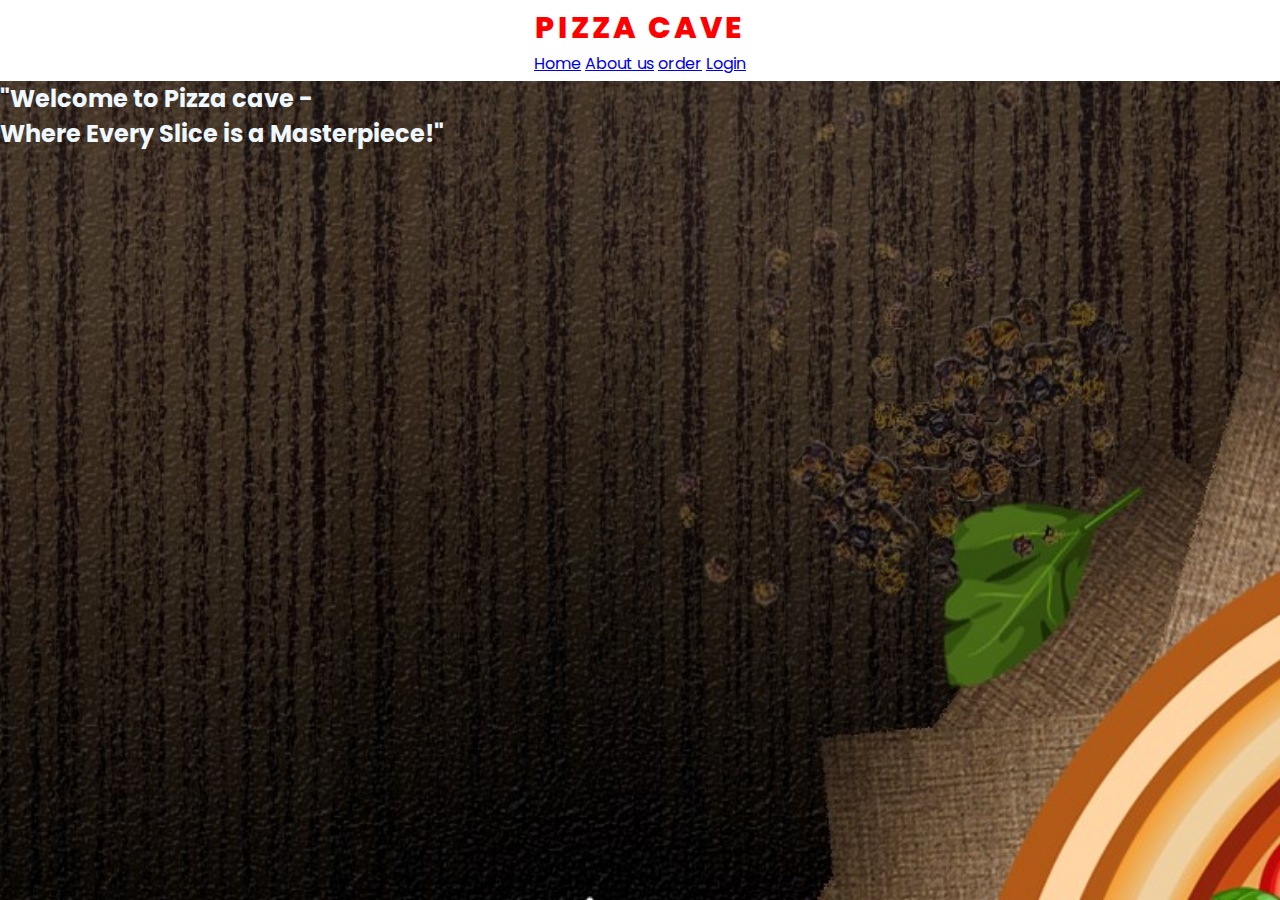
<file: index.html>
<!DOCTYPE html>
<html lang="en" dir="ltr"></html>
<head>
	<meta charset="utf-8">
	<meta name="viewport" content="width-device-width,initial-scale=1.0">
	<title>Pizza cave</title>
	<link rel="stylesheet" href="style.css">
</head>
<body>

	<section>
		<header>
			<h2><a href="#" class="logo">pizza cave</a></h2>
			<div class="navigation">
				<a href="#">Home</a>
				<a href="about us.html">About us</a>
				<a href="pizza.html">order</a>
				<a href="Login (3).html">Login</a>
			</div>
		</header>
		<div class="content">
			<div class="Info">
				<h2 style="color: aliceblue;"style="center"> "Welcome to Pizza cave -<br> Where Every Slice is a Masterpiece!"</h2>
            </p>
			</div>
		</div>
		<div class="media icons">
			<a href="#"><i class="fab fa-facebook"></i></a>
		</div>
	</section>
</body>
</file>
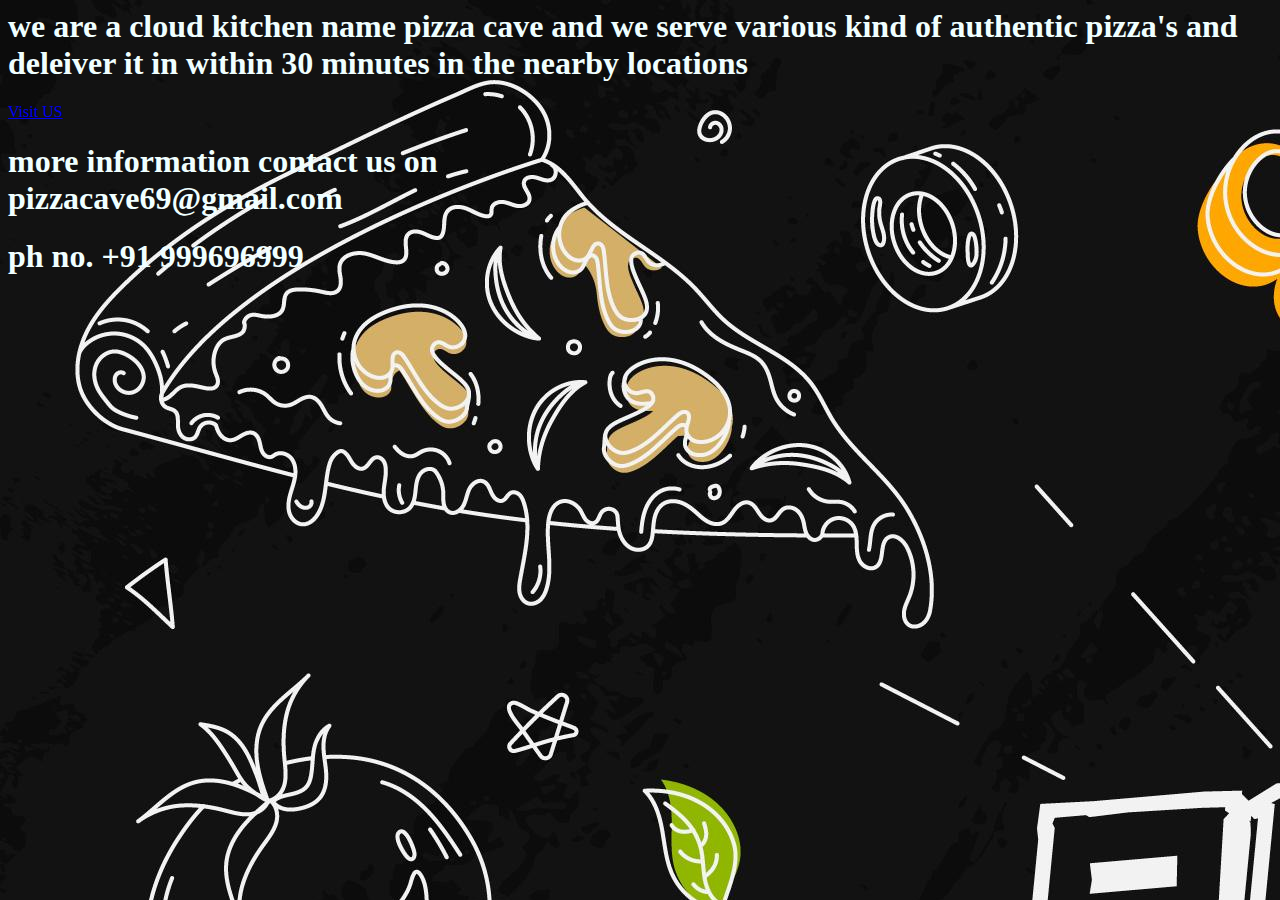
<file: about us.html>
<html>
<head>
    <body>
        <h1 style="color: azure;"> we are a cloud kitchen name pizza cave and we serve various kind of authentic pizza's and deleiver it in within 30 minutes in the nearby locations </h1>
       <style>
        body{
         background-image: url("pizza.jpg");
        }
       </style>
<footer>       
<p><a href="https://maps.app.goo.gl/a44BRxTdkRqEwsPq5">Visit US
</a></p>
<h1 style="color: azure;">more information contact us on <br> pizzacave69@gmail.com</h1>
<h1 style="color: azure;"> ph no. +91 999696999</h1>
</footer>


</head>
</html>
</file>
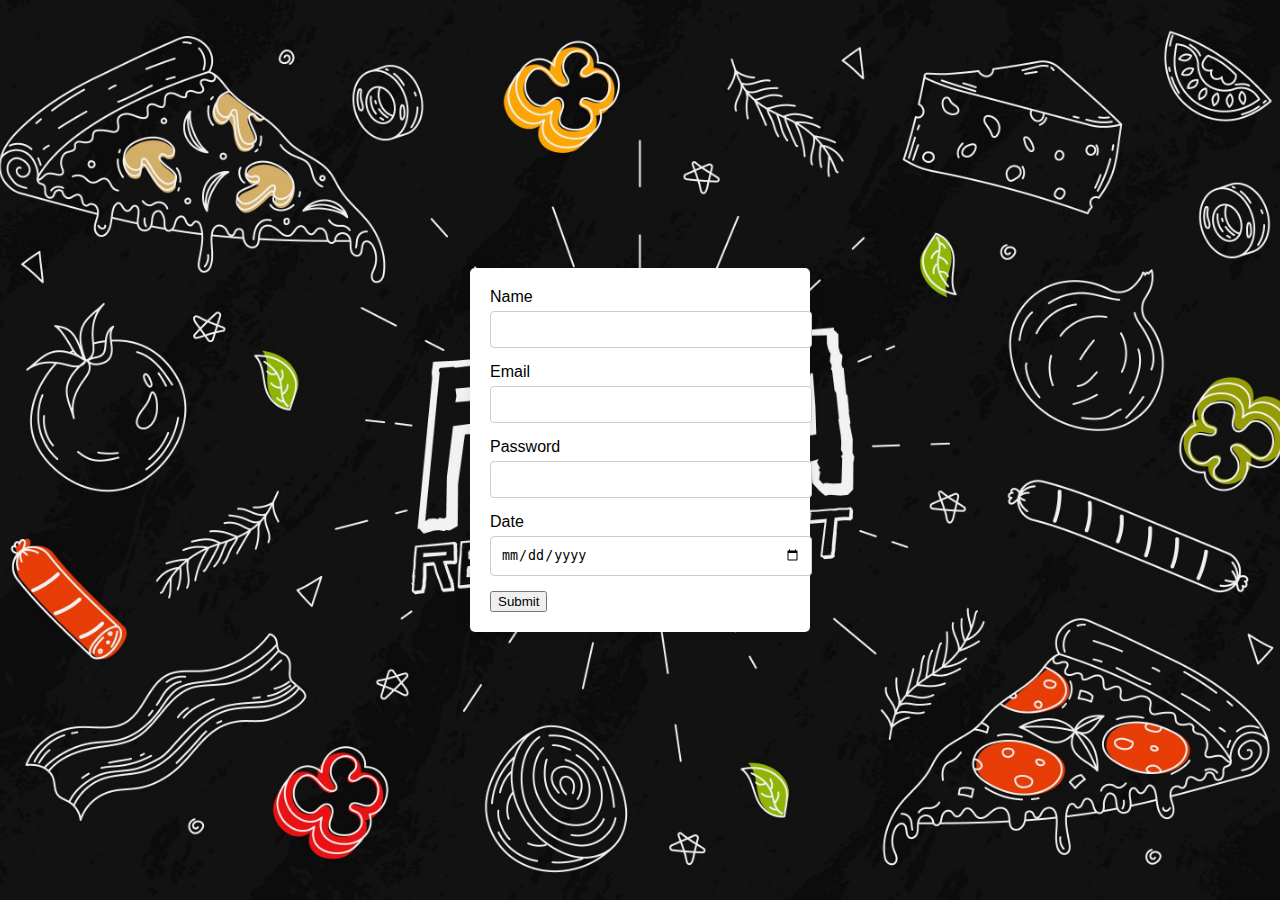
<file: Login (3).html>
<!DOCTYPE html>
<html lang="en">
<head>
    <meta charset="UTF-8">
    <meta name="viewport" content="width=device-width, initial-scale=1.0">
    <title>Regestration Form</title>
    <style>
        body {
            font-family: Arial, sans-serif;
            background-color: #0000ff;
            display: flex;
            justify-content: center;
            align-items: center;
            height: 100vh;
            margin: 0;
            background-color: rgb(255, 255, 255);
            background-image: url("pizza.jpg");
            background-size: cover;
            background-position: center;
        }
        .form-container {
            background-color: white;
            padding: 20px;
            border-radius: 5px;
            box-shadow: 0 2px 10px rgba(0, 0, 0, 0.1);
            width: 300px;
        }
        .form-group {
            margin-bottom: 15px;
        }
        label {
            display: block;
            margin-bottom: 5px;
        }
        input[type="text"],
        input[type="email"],
        input[type="password"],
        input[type="date"] {
            width: 100%;
            padding: 10px;
            border: 1px solid #ccc;
            border-radius: 4px;
        }
        button {
            width: 100%;
            padding: 10px;
            background-color: #118cff;
            color: white;
            border: none;
            border-radius: 4px;
            cursor: pointer;
        }
        button:hover {
            background-color: #118cff;
        }
    </style>
</head>
<body>

<div class="form-container">
    <form>
        <div class="form-group">
            <label for="name">Name</label>
            <input type="text" id="name" name="name" required>
        </div>
        <div class="form-group">
            <label for="email">Email</label>
            <input type="email" id="email" name="email" required>
        </div>
        <div class="form-group">
            <label for="password">Password</label>
            <input type="password" id="password" name="password" required>
        </div>
        <div class="form-group">
            <label for="date">Date</label>
            <input type="date" id="date" name="date" required>
        </div>
       <input type="submit"formaction="login.html"></input></button>
    </form>
</div>

</body>
</html>
</file>
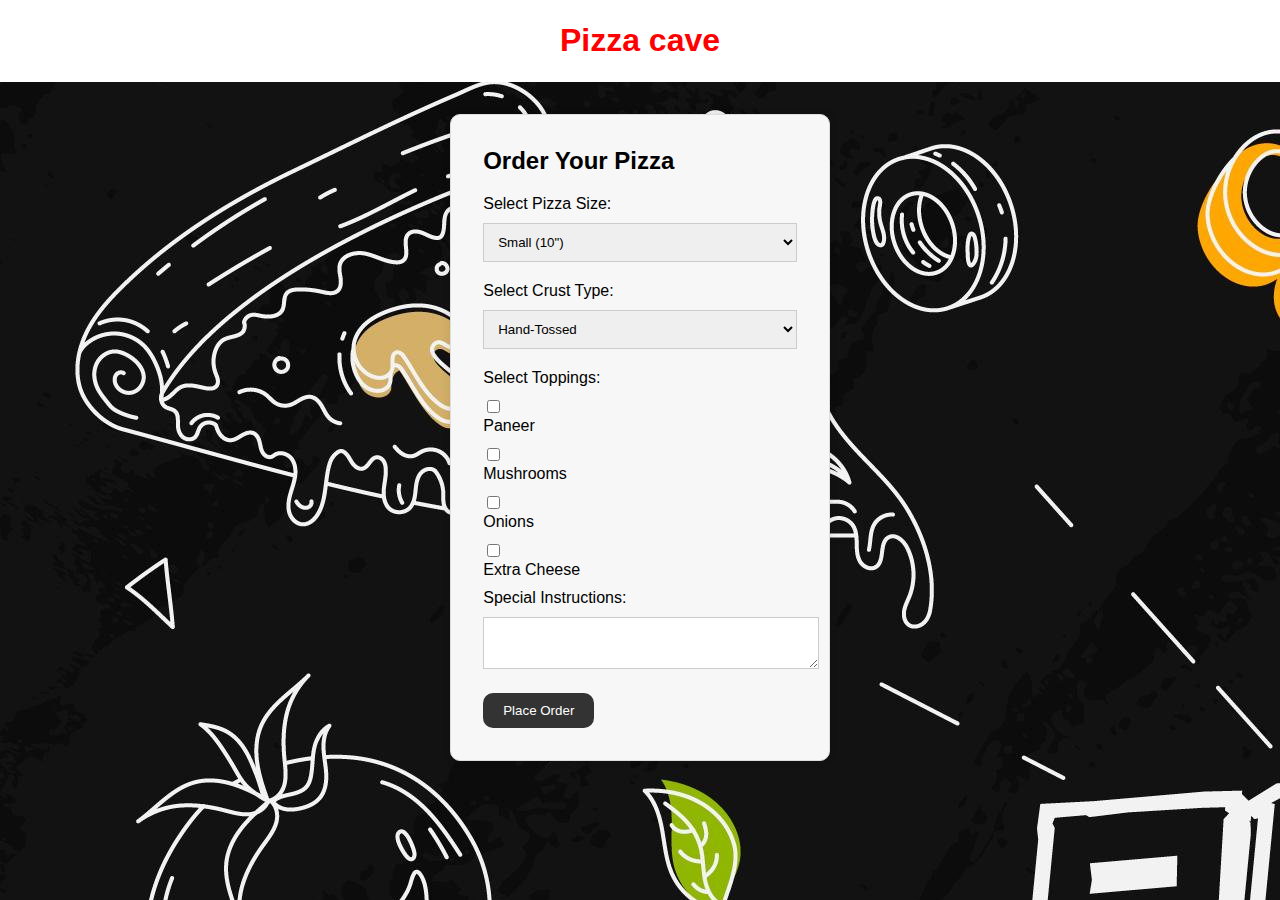
<file: pizza.html>
<!DOCTYPE html>
<html lang="en">
<head>
    <meta charset="UTF-8">
    <meta name="viewport" content="width=device-width, initial-scale=1.0">
    <title>Pizza Order Page</title>
    <link rel="stylesheet" href="pizza.css">
</head>
<body>
    <header>
        <h1>Pizza cave</h1>
    </header>
    <main>
        <section class="order-form">
            <h2>Order Your Pizza</h2>
            <form>
                <label for="pizza-size">Select Pizza Size:</label>
                <select id="pizza-size" name="pizza-size">
                    <option value="small">Small (10")</option>
                    <option value="medium">Medium (14")</option>
                    <option value="large">Large (18")</option>
                </select>

                <label for="crust-type">Select Crust Type:</label>
                <select id="crust-type" name="crust-type">
                    <option value="hand-tossed">Hand-Tossed</option>
                    <option value="thin-crust">Thin Crust</option>
                    <option value="gluten-free">Gluten-Free</option>
                </select>

                <label for="toppings">Select Toppings:</label>
                <ul id="toppings">
                    <li>
                        <input type="checkbox" id="pepperoni" name="toppings">
                        <label for="pepperoni">Paneer</label>
                    </li>
                    <li>
                        <input type="checkbox" id="mushrooms" name="toppings">
                        <label for="mushrooms">Mushrooms</label>
                    </li>
                    <li>
                        <input type="checkbox" id="onions" name="toppings">
                        <label for="onions">Onions</label>
                    </li>
                    <li>
                        <input type="checkbox" id="extra-cheese" name="toppings">
                        <label for="extra-cheese">Extra Cheese</label>
                    </li>
                </ul>

                <label for="special-instructions">Special Instructions:</label>
                <textarea id="special-instructions" name="special-instructions"></textarea>

                <button type="submit">Place Order</button>
            </form>
        </section>
    </main>
</body>
</html>
</file>
<file: style.css>
@import url('https://fonts.googleapis.com/css2?family=Poppins:ital,wght@0,100;0,200;0,300;0,400;0,500;0,600;0,700;0,800;0,900;1,100&display=swap');
*{
    margin: 0;
    padding: 0;
    box-sizing: border-box;
    font-family: "Poppins" , sans-serif;
}
section{
    position: relative;
    width: 100%;
    min-height: 100vh;
    display: flex;
    flex-direction: column;
    justify-content: flex-start;
    background: url(Webpage.jpg)no-repeat;
    background-size: cover;
    background-position: center;
}
header{
    background-color:white;
    color:rgb(0, 255, 38);
    padding: 5px;
    text-align:center ;
}
nav{
    list-style: armenian;
    margin: 53px;
    padding: 53;
}
header .logo{
    position: relative;
    color:red;
    font-size: 30px;
    text-decoration: none;
    text-transform: uppercase;
    font-weight: 800;
    letter-spacing: 3px;
}

header.navigation a{
    color:#ffffff;
    text-decoration: none;
    font-weight: 500;
    letter-spacing: 1px;
    padding: 2px 15px;
    border-radius: 20px;
    transition: 0.3s;
    transition-property: background;
}

header.navigation a:not(:last-child){
    margin-right: 30px;
}
header.navigation a:hover{
    background: #fff;
}
</file>
<file: pizza.css>
body {
    font-family: Arial, sans-serif;
    margin: 0;
    padding: 0;
        background: url(pizza.jpg)no-repeat;

}

header {
    background-color: #ffffff;
    color: #ff0000;
    padding: 1px;
    text-align: center;
}

main {
    display: flex;
    flex-direction: column;
    align-items: center;
    padding: 2em;
}

.order-form {
    background-color: #f7f7f7;
    padding: 2em;
    border: 1px solid #ddd;
    border-radius: 10px;
    box-shadow: 0 0 10px rgba(0, 0, 0, 0.1);
}

.order-form h2 {
    margin-top: 0;
}

label {
    display: block;
    margin-bottom: 10px;
}

select, textarea {
    width: 100%;
    padding: 10px;
    margin-bottom: 20px;
    border: 1px solid #ccc;
}

#toppings {
    list-style: none;
    padding: 0;
    margin: 0;
}

#toppings li {
    margin-bottom: 10px;
}

#toppings input[type="checkbox"] {
    margin-right: 10px;
}

button[type="submit"] {
    background-color: #333;
    color: #fff;
    padding: 10px 20px;
    border: none;
    border-radius: 10px;
    cursor: pointer;
}

button[type="submit"]:hover {
    background-color: #444;
}
</file>
